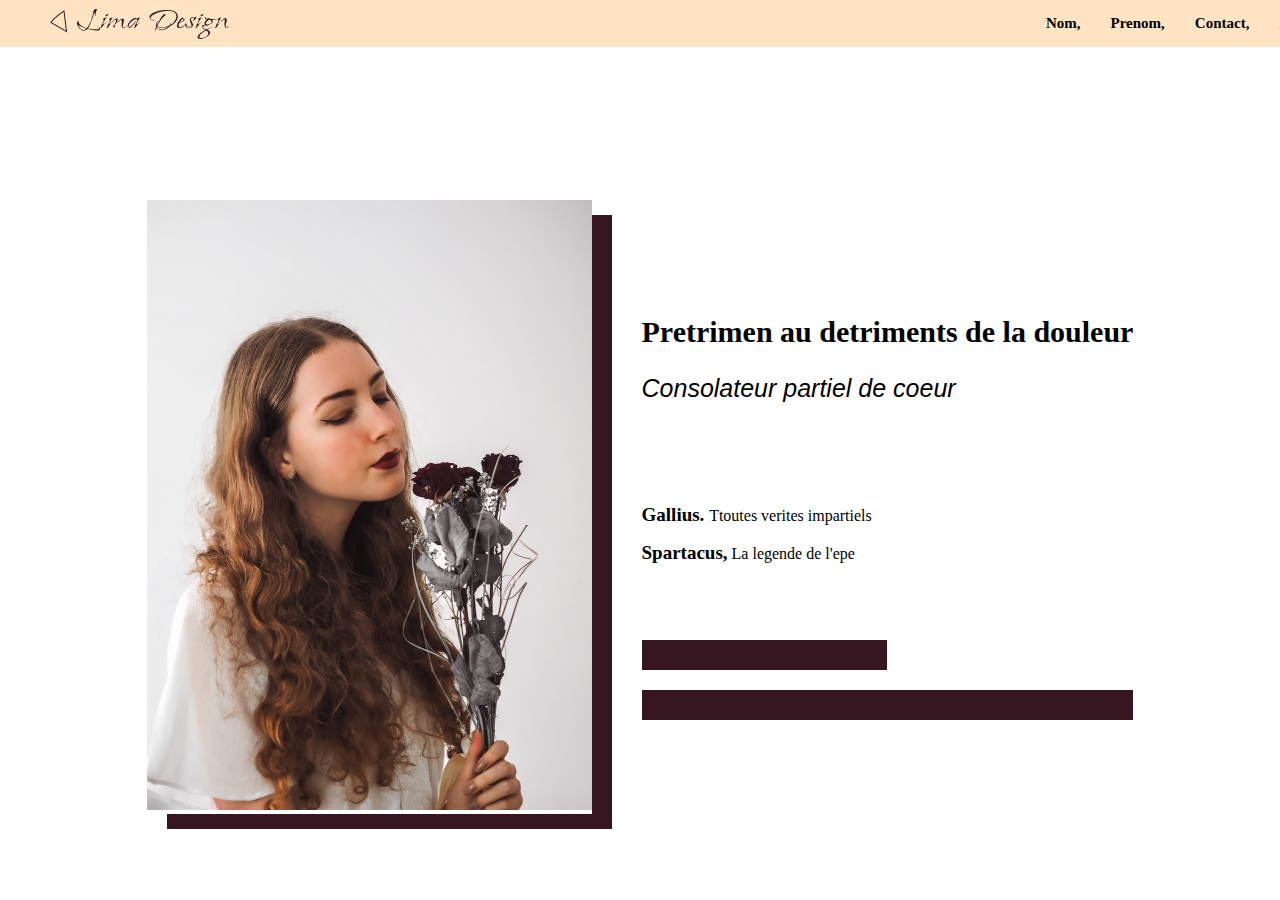
<file: index.html>
<!DOCTYPE html>
<html lang="en">
<head>
    <meta charset="UTF-8">
    <meta name="viewport" content="width=device-width, initial-scale=1.0">
    <title>Document</title>
    <link rel="stylesheet" href="/assets/css/style.css">
</head>
<body>
  <header>
    <div class="img3">
        <img src="./assets/images/logo.png" alt="">
    </div>
    <nav>
        <ul>
            <li>Nom,</li>
            <li>Prenom,</li>
            <li>Contact,</li>
            <li>Adresse</li>
        </ul>
    </nav>
  </header>
  <section class="section1">
    <div class="div-img">
      <img src="./assets/images/femme.png" alt="fille avec une fleur">
    </div>
    <div class="side-parent">
      <div class="div1">
        <h1>
          Pretrimen au detriments de la douleur
        </h1>
        <p>Consolateur partiel de coeur</p>
      </div>
      <div class="div11">
        <P>
          <span>
            Gallius.
          </span>
          Ttoutes verites impartiels
        </P>
        <p>
          <span>Spartacus,</span>
          La legende de l'epe 
        </p>
      </div>
      <div class="div3">
        <div class="div31"></div>
        <div class="div32"></div>
      </div>
    </div>
  </section>
</body>
</html>
</file>
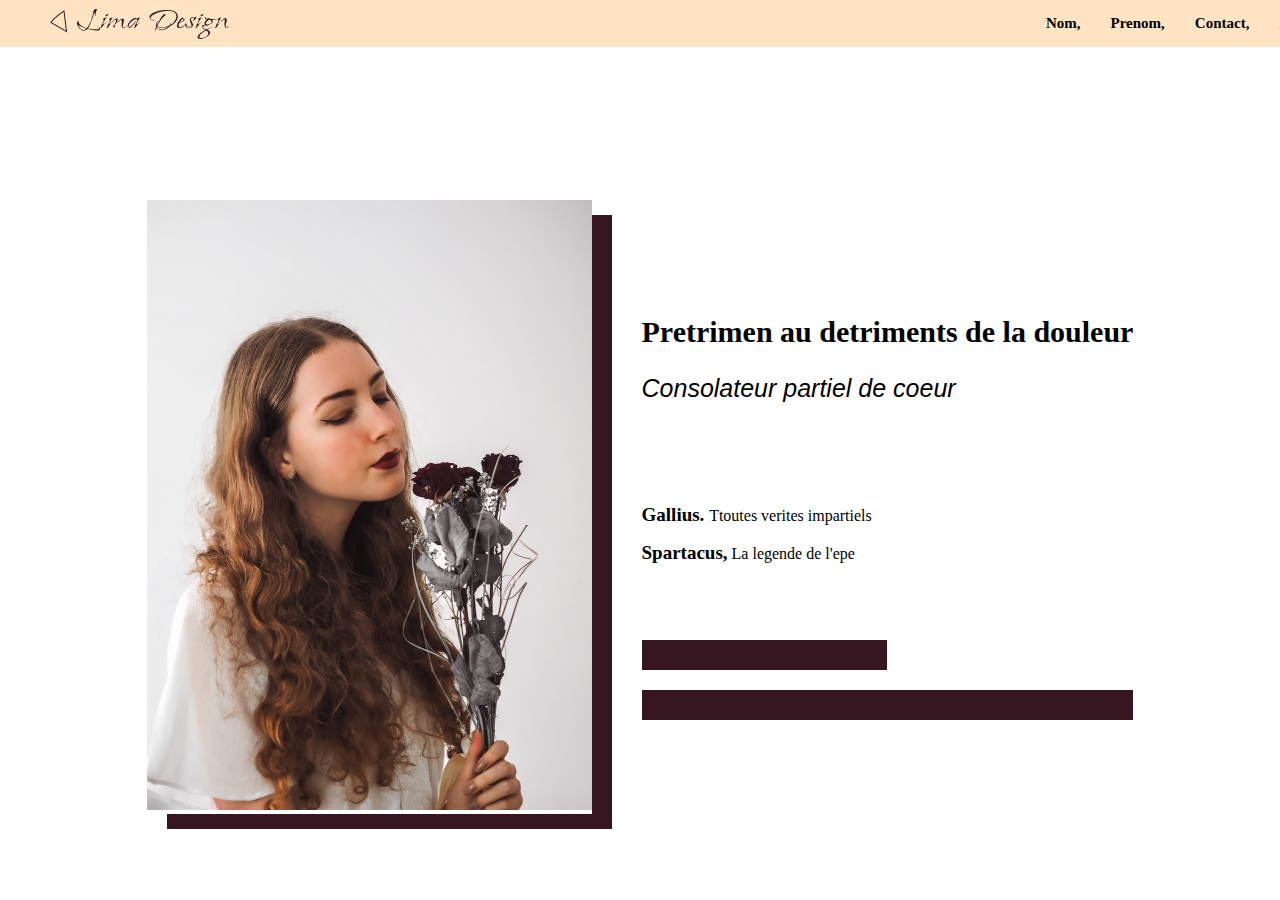
<file: assets/index.html>
<!DOCTYPE html>
<html lang="en">
<head>
    <meta charset="UTF-8">
    <meta name="viewport" content="width=device-width, initial-scale=1.0">
    <title>Document</title>
    <link rel="stylesheet" href="./css/style.css">
</head>
<body>
  <header>
    <div class="img3">
        <img src="./images/logo.png" alt="">
    </div>
    <nav>
        <ul>
            <li>Nom,</li>
            <li>Prenom,</li>
            <li>Contact,</li>
            <li>Adresse</li>
        </ul>
    </nav>
  </header>
  <section class="section1">
    <div class="div-img">
      <img src="./images/femme.png" alt="fille avec une fleur">
    </div>
    <div class="side-parent">
      <div class="div1">
        <h1>
          Pretrimen au detriments de la douleur
        </h1>
        <p>Consolateur partiel de coeur</p>
      </div>
      <div class="div11">
        <P>
          <span>
            Gallius.
          </span>
          Ttoutes verites impartiels
        </P>
        <p>
          <span>Spartacus,</span>
          La legende de l'epe 
        </p>
      </div>
      <div class="div3">
        <div class="div31"></div>
        <div class="div32"></div>
      </div>
    </div>
  </section>
</body>
</html>
</file>
<file: assets/css/style.css>
header{
    position: absolute;
    top: 0;
    left: 0;
    display: flex;
    justify-content: space-between;
    background-color: bisque;
    padding-left: 50px;
    padding-right: 50px;
    width: 100%;
}
ul{
    list-style: none;
    display: flex;
    gap: 30px;
    font-weight: 600;
    font-size: 15px;
}
.section1{
    display: flex;
    justify-content: center;
    margin-top: 200px;
    gap: 50px;
}
.div-img{
    box-shadow: 20px 15px #361621;
}
.side-parent{
    display: flex;
    /*permet disposer les elements sous forme de ligne*/
    flex-direction: column;
    justify-content: center;
    gap: 60px;
}
.div1>h1{
    font-weight: 700;
    font-size: 30px;
}
.div1>p{
    font-size: 25px;
    font-style: italic;
    font-family: 'Franklin Gothic Medium', 'Arial Narrow', Arial, sans-serif;
}
.div11>p>span{
    font-weight: 700;
    font-size: 19px;
}
.div31 {
    height: 30px;
    background-color: #361621;
    margin-bottom: 20px;
    width: 50%;
}
.div32 {
    height: 30px;
    background-color: #361621;
}
</file>
